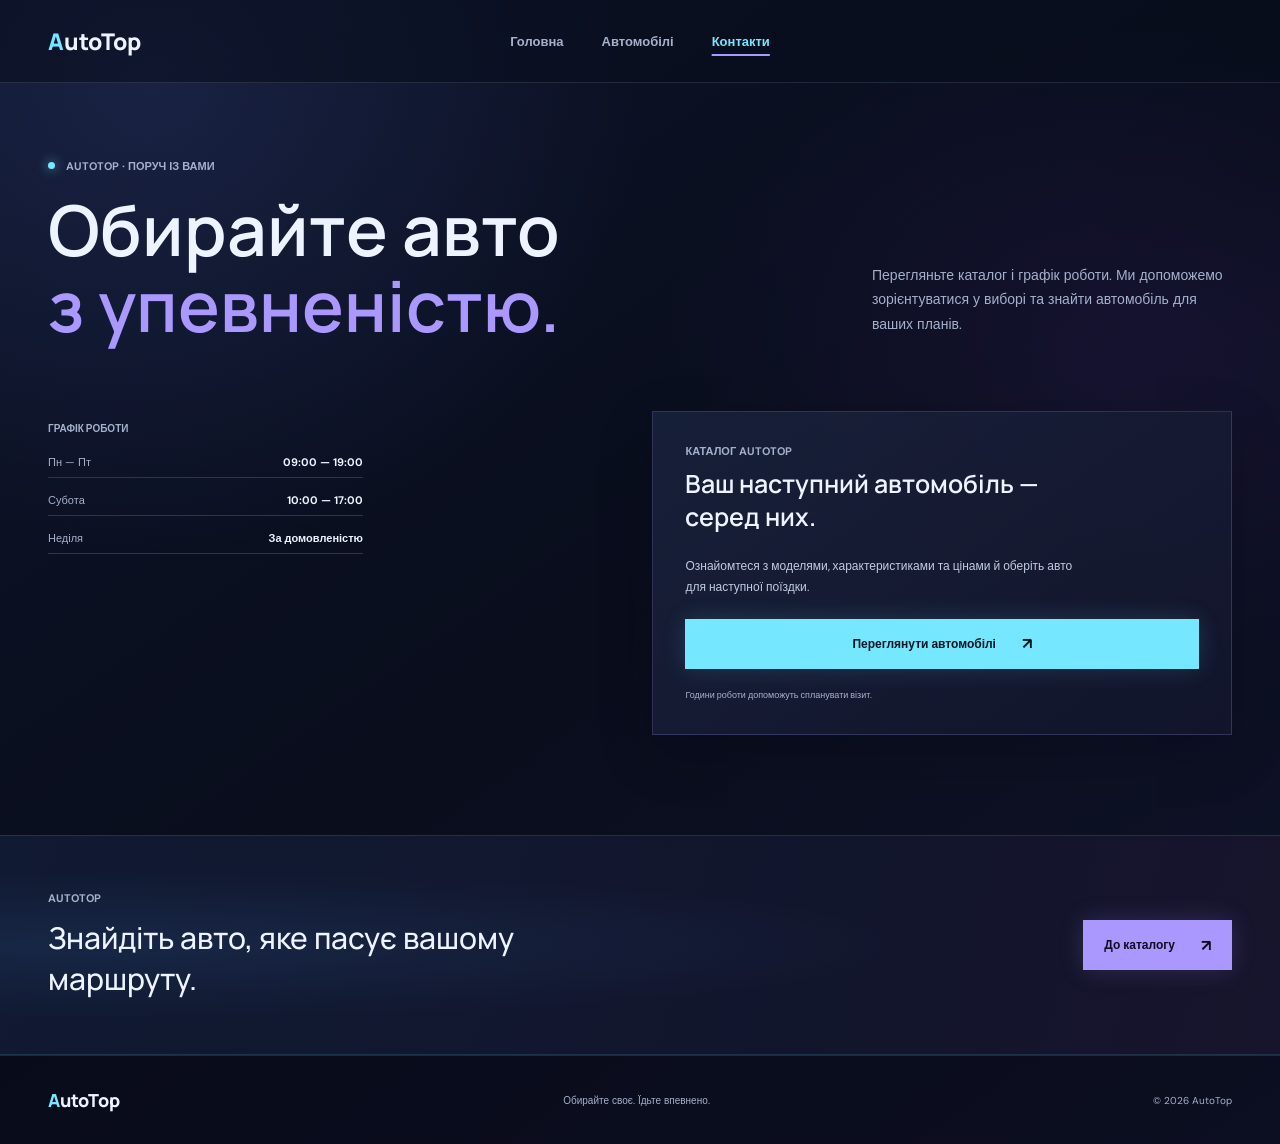
<file: contact.html>
<!DOCTYPE html>
<html lang="uk">
<head>
  <meta charset="UTF-8">
  <meta name="viewport" content="width=device-width, initial-scale=1.0">
  <meta name="theme-color" content="#090d1c">
  <meta name="description" content="Зв'яжіться з командою AutoTop, поставте запитання або заплануйте консультацію.">
  <title>Контакти — AutoTop</title>
  <link rel="preconnect" href="https://fonts.googleapis.com">
  <link rel="preconnect" href="https://fonts.gstatic.com" crossorigin>
  <link href="https://fonts.googleapis.com/css2?family=DM+Sans:wght@400;500;600;700&family=Manrope:wght@400;500;600;700;800&display=swap" rel="stylesheet">
  <link rel="stylesheet" href="style.css">
</head>
<body>
  <header class="site-header"><div class="container header-inner">
    <a class="wordmark" href="index.html" aria-label="AutoTop — на головну">AutoTop</a>
    <input class="menu-checkbox" type="checkbox" id="menu-toggle">
    <label class="menu-toggle" for="menu-toggle"><span></span><span></span><span class="visually-hidden">Меню навігації</span></label>
    <nav class="primary-nav" id="primary-navigation" aria-label="Головна навігація"><a href="index.html">Головна</a><a href="cars.html">Автомобілі</a><a class="is-current" href="contact.html" aria-current="page">Контакти</a></nav>
  </div></header>

  <main>
    <section class="page-intro contact-intro container"><p class="eyebrow"><span class="eyebrow-dot"></span> AutoTop · поруч із вами</p><div class="page-intro-row"><h1>Обирайте авто<br><span>з упевненістю.</span></h1><p>Перегляньте каталог і графік роботи. Ми допоможемо зорієнтуватися у виборі та знайти автомобіль для ваших планів.</p></div></section>

    <section class="contact-layout container">
      <div class="contact-details">
        <div class="contact-block"><span class="contact-label">Графік роботи</span><div class="hours-row"><span>Пн — Пт</span><strong>09:00 — 19:00</strong></div><div class="hours-row"><span>Субота</span><strong>10:00 — 17:00</strong></div><div class="hours-row"><span>Неділя</span><strong>За домовленістю</strong></div></div>
      </div>
      <div class="contact-form">
        <p class="eyebrow">Каталог AutoTop</p><h2>Ваш наступний автомобіль — серед них.</h2>
        <p>Ознайомтеся з моделями, характеристиками та цінами й оберіть авто для наступної поїздки.</p>
        <a class="button button-dark form-submit" href="cars.html">Переглянути автомобілі <span aria-hidden="true">↗</span></a>
        <small>Години роботи допоможуть спланувати візит.</small>
      </div>
    </section>

    <section class="visit-band"><div class="container visit-content"><div><p class="eyebrow">AutoTop</p><h2>Знайдіть авто, яке пасує вашому маршруту.</h2></div><a class="button button-light" href="cars.html">До каталогу <span aria-hidden="true">↗</span></a></div></section>
  </main>
  <footer class="site-footer"><div class="container footer-inner"><a class="wordmark" href="index.html">AutoTop</a><p>Обирайте своє. Їдьте впевнено.</p><span>© 2026 AutoTop</span></div></footer>
</body>
</html>
</file>
<file: style.css>
:root {
	color-scheme: dark;
	--paper: #090d1c;
	--white: #121a30;
	--ink: #edf3ff;
	--muted: #a5b1cb;
	--line: #2a3552;
	--accent: #75e7ff;
	--accent-secondary: #aa98ff;
	--serif: "Manrope", sans-serif;
	--sans: "DM Sans", sans-serif;
}

* { box-sizing: border-box; }
html { scroll-behavior: smooth; }
body { margin: 0; background: radial-gradient(ellipse at 12% 8%, rgba(75, 95, 183, .2), transparent 31%), radial-gradient(ellipse at 88% 30%, rgba(89, 48, 153, .15), transparent 29%), linear-gradient(145deg, #0d1429 0%, var(--paper) 52%, #101329 100%); color: var(--ink); font-family: var(--sans); -webkit-font-smoothing: antialiased; }
img { display: block; width: 100%; }
a { color: inherit; text-decoration: none; }
button, input, select { font: inherit; }
.container { width: min(77.5rem, calc(100% - 6rem)); margin-inline: auto; }

.site-header { position: relative; z-index: 5; border-bottom: .0625rem solid rgba(165, 177, 203, .16); background: rgba(9, 13, 28, .55); }
.header-inner { min-height: 5.125rem; display: flex; align-items: center; justify-content: space-between; gap: 2rem; }
.wordmark { color: var(--ink); font: 800 1.4375rem/1 var(--serif); letter-spacing: 0; }
.wordmark::first-letter { color: var(--accent); }
.primary-nav { position: absolute; left: 50%; display: flex; align-items: center; gap: 2.375rem; transform: translateX(-50%); }
.primary-nav a { font-size: .8125rem; font-weight: 600; }
.primary-nav a { color: var(--muted); transition: color .2s ease; }
.primary-nav a:hover, .primary-nav a.is-current { color: var(--accent); }
.primary-nav a.is-current { text-decoration: underline; text-decoration-color: var(--accent-secondary); text-decoration-thickness: .125rem; text-underline-offset: .5rem; }
.menu-checkbox, .menu-toggle { display: none; }
.visually-hidden { position: absolute; width: .0625rem; height: .0625rem; overflow: hidden; clip: rect(0, 0, 0, 0); white-space: nowrap; }

.hero { display: grid; grid-template-columns: .88fr 1.12fr; min-height: 36.875rem; padding-top: 2.25rem; padding-bottom: 2.75rem; gap: 2.25rem; align-items: stretch; }
.hero-copy { display: flex; flex-direction: column; align-items: flex-start; justify-content: center; padding: 1.875rem 0 2.25rem; }
.eyebrow { margin: 0 0 1.25rem; color: var(--muted); font-size: .6875rem; font-weight: 700; letter-spacing: 0; text-transform: uppercase; }
.eyebrow-dot { display: inline-block; width: .4375rem; height: .4375rem; margin-right: .5rem; border-radius: 50%; background: var(--accent); box-shadow: 0 0 .75rem rgba(117, 231, 255, .8); vertical-align: .0625rem; }
h1, h2, h3, p { margin-top: 0; }
h1, h2, h3 { font-family: var(--serif); }
.hero h1 { max-width: 33.75rem; margin: 0; font-size: clamp(2.625rem, 5vw, 4.1875rem); line-height: 1.08; font-weight: 600; letter-spacing: 0; }
.hero h1 span, .page-intro h1 span { color: var(--accent-secondary); }
.hero-description { max-width: 26.875rem; margin: 1.4375rem 0 1.75rem; color: #c0cbe0; font-size: .9375rem; line-height: 1.75; }
.hero-actions { display: flex; align-items: center; gap: 1.625rem; }
.button { min-height: 3.125rem; display: inline-flex; justify-content: center; align-items: center; gap: 1.625rem; padding: 0 1.3125rem; border: 0; font-size: .75rem; font-weight: 700; transition: transform .2s ease, background .2s ease; }
.button:hover { transform: translateY(-0.125rem); }
.button-dark { background: var(--accent); color: #071522; box-shadow: 0 0 1.5rem rgba(117, 231, 255, .16); }
.button-dark:hover { background: #a1f0ff; box-shadow: 0 0 1.875rem rgba(117, 231, 255, .28); }
.button-light { background: var(--accent-secondary); color: #100d22; box-shadow: 0 0 1.5rem rgba(170, 152, 255, .18); }
.button-light:hover { background: #c0b4ff; }
.text-link { display: inline-flex; align-items: center; gap: .75rem; font-size: .75rem; font-weight: 700; }
.text-link span, .button span { font-size: 1rem; }
.hero-note { display: flex; align-items: center; gap: .6875rem; margin-top: 3.1875rem; color: var(--muted); font-size: .6875rem; line-height: 1.7; }
.hero-note strong { color: var(--ink); font-size: .75rem; }
.note-mark { width: 1.9375rem; height: 1.9375rem; display: grid; place-items: center; border: .0625rem solid rgba(117, 231, 255, .45); border-radius: 50%; color: var(--accent); font-weight: 700; box-shadow: 0 0 1.125rem rgba(117, 231, 255, .12); }
.hero-visual { position: relative; min-height: 31.25rem; overflow: hidden; background: #18213a; box-shadow: 0 1.25rem 4.375rem rgba(2, 5, 17, .4); }
.hero-visual > img { height: 100%; position: absolute; inset: 0; object-fit: cover; }
.image-caption { position: absolute; right: 1.125rem; bottom: 1.125rem; left: 1.125rem; display: flex; justify-content: space-between; padding-top: .8125rem; border-top: .0625rem solid rgba(255,255,255,.6); color: white; font-size: .625rem; font-weight: 600; text-shadow: 0 .0625rem .5rem #0008; }
.hero-stamp { position: absolute; top: 1.25rem; right: 1.25rem; width: 3.625rem; height: 3.625rem; display: grid; place-content: center; border: .0625rem solid rgba(255, 255, 255, .35); border-radius: 50%; background: rgba(14, 20, 42, .72); color: var(--accent); text-align: center; font: 700 .75rem/1.1 var(--serif); backdrop-filter: blur(.75rem); }
.hero-stamp span { font-size: .625rem; }

.trust-strip { border-block: .0625rem solid rgba(165, 177, 203, .1); background: linear-gradient(100deg, rgba(22, 32, 58, .96), rgba(18, 25, 48, .96) 55%, rgba(32, 26, 61, .92)); }
.trust-grid { min-height: 8.375rem; display: grid; grid-template-columns: repeat(3, 1fr) 1.3fr; align-items: center; gap: 1.5rem; }
.trust-grid > div { display: flex; flex-direction: column; gap: .25rem; }
.trust-grid strong { font: 700 1.75rem/1 var(--serif); }
.trust-grid strong span { color: var(--accent); }
.trust-grid > div > span { color: var(--muted); font-size: .6875rem; }
.trust-grid > p { margin: 0; justify-self: end; font: 600 .9375rem/1.5 var(--serif); }
.trust-grid > p span { color: var(--accent-secondary); }

.section { padding-top: 5.875rem; padding-bottom: 6.25rem; }
.section-heading { display: flex; align-items: end; justify-content: space-between; margin-bottom: 1.8125rem; }
.section-heading .eyebrow { margin-bottom: .6875rem; }
.section-heading h2 { margin: 0; font-size: 2.125rem; font-weight: 600; letter-spacing: 0; }
.section-heading > .text-link { margin-bottom: .3125rem; }
.car-grid { display: grid; grid-template-columns: repeat(3, minmax(0, 1fr)); gap: 1.75rem 1.375rem; }
.car-card { min-width: 0; overflow: hidden; border: .0625rem solid rgba(165, 177, 203, .15); background: linear-gradient(145deg, rgba(20, 30, 54, .9), rgba(13, 19, 37, .94)); box-shadow: 0 .875rem 2.375rem rgba(2, 5, 17, .2); transition: border-color .25s ease, transform .25s ease, box-shadow .25s ease; }
.car-card:hover { transform: translateY(-0.25rem); border-color: rgba(117, 231, 255, .38); box-shadow: 0 1.25rem 3rem rgba(2, 5, 17, .35), 0 0 1.75rem rgba(117, 231, 255, .06); }
.car-image { position: relative; display: block; aspect-ratio: 1.47 / 1; overflow: hidden; background: #18213a; }
.car-image img { height: 100%; object-fit: cover; transition: transform .5s ease; }
.car-image:hover img { transform: scale(1.035); }
.car-tag { position: absolute; top: .8125rem; left: .8125rem; padding: .5rem .625rem; background: var(--accent); color: #071522; font-size: .5625rem; font-weight: 700; }
.car-tag-light { background: rgba(17, 26, 48, .94); color: var(--ink); }
.car-info { padding: .9375rem 1rem 1.125rem; }
.car-title-line { display: flex; align-items: baseline; justify-content: space-between; gap: .5rem; }
.car-title-line h2, .car-title-line h3 { overflow: hidden; margin: 0; font: 700 .9375rem/1.4 var(--serif); text-overflow: ellipsis; white-space: nowrap; }
.car-title-line > span { flex: 0 0 auto; color: var(--muted); font-size: .6875rem; }
.car-info > p { margin: .4375rem 0 .875rem; color: var(--muted); font-size: .625rem; }
.car-bottom { display: flex; align-items: center; justify-content: space-between; padding-top: .75rem; border-top: .0625rem solid var(--line); }
.car-bottom strong { font: 700 1rem var(--serif); }
.car-bottom a { font-size: .625rem; font-weight: 700; }
.car-bottom a span { padding-left: .3125rem; font-size: .875rem; }

.promise-band { padding: 4.75rem 0 5.125rem; border-block: .0625rem solid rgba(170, 152, 255, .14); background: radial-gradient(ellipse at 82% 0%, rgba(94, 62, 172, .2), transparent 44%), linear-gradient(110deg, #111a33, #111126 75%, #17132d); color: var(--ink); }
.promise-content { display: grid; grid-template-columns: 1fr auto; align-items: end; gap: 1.25rem 2.5rem; }
.promise-content .eyebrow { grid-column: 1 / -1; margin: 0; color: var(--muted); }
.promise-content h2 { max-width: 39.375rem; margin: 0; font-size: clamp(1.875rem, 4vw, 3rem); line-height: 1.16; font-weight: 500; }
.promise-points { display: flex; grid-column: 1 / -1; flex-wrap: wrap; gap: .75rem 2.125rem; padding-top: .75rem; color: #c4cee2; font-size: .6875rem; }
.promise-points b { margin-right: .5rem; color: var(--accent); font-size: .625rem; }
.promise-content .button { grid-column: 2; grid-row: 2 / span 2; }

.page-intro { padding-top: 4.75rem; }
.page-intro > .eyebrow { margin-bottom: 1.1875rem; }
.page-intro-row { display: flex; justify-content: space-between; align-items: end; gap: 2rem; }
.page-intro h1 { margin: 0; font-size: clamp(2.625rem, 5.6vw, 4.375rem); line-height: 1.08; font-weight: 600; letter-spacing: 0; }
.page-intro-row > p { max-width: 22.5rem; margin: 0 0 .4375rem; color: var(--muted); font-size: .875rem; line-height: 1.75; }
.catalog-meta { display: flex; justify-content: space-between; padding: 2.4375rem 0 .9375rem; border-bottom: .0625rem solid var(--line); color: var(--muted); font-size: .6875rem; }
.catalog-meta strong { color: var(--ink); }
.catalog-meta b { margin-left: .3125rem; color: var(--accent); }
.catalog-section { padding-top: 1.25rem; padding-bottom: 4.875rem; }
.catalog-toolbar { display: flex; justify-content: space-between; align-items: center; gap: 1.25rem; margin-bottom: 1.5625rem; }
.filter-group { display: flex; flex-wrap: wrap; gap: .4375rem; }
.filter-button { min-height: 2.25rem; display: inline-flex; align-items: center; padding: 0 .9375rem; border: .0625rem solid var(--line); background: rgba(18, 26, 48, .82); color: var(--muted); cursor: pointer; font-size: .625rem; font-weight: 600; transition: .2s ease; }
.filter-button:hover, #filter-all:checked ~ .catalog-toolbar label[for="filter-all"], #filter-sedan:checked ~ .catalog-toolbar label[for="filter-sedan"], #filter-suv:checked ~ .catalog-toolbar label[for="filter-suv"], #filter-electric:checked ~ .catalog-toolbar label[for="filter-electric"] { border-color: var(--accent); background: var(--accent); color: #071522; }
.filter-input { position: absolute; width: .0625rem; height: .0625rem; overflow: hidden; clip: rect(0, 0, 0, 0); white-space: nowrap; }
#filter-all:focus-visible ~ .catalog-toolbar label[for="filter-all"],
#filter-sedan:focus-visible ~ .catalog-toolbar label[for="filter-sedan"],
#filter-suv:focus-visible ~ .catalog-toolbar label[for="filter-suv"],
#filter-electric:focus-visible ~ .catalog-toolbar label[for="filter-electric"] { outline: .125rem solid var(--accent-secondary); outline-offset: .1875rem; }
.button:focus-visible, a:focus-visible, .menu-toggle:focus-visible, input:focus-visible, select:focus-visible { outline: .125rem solid var(--accent-secondary); outline-offset: .1875rem; }
.catalog-note { color: var(--muted); font-size: .625rem; }
#filter-sedan:checked ~ .catalog-grid [data-category]:not([data-category="sedan"]),
#filter-suv:checked ~ .catalog-grid [data-category]:not([data-category="suv"]),
#filter-electric:checked ~ .catalog-grid [data-category]:not([data-category="electric"]) { display: none; }
.catalog-grid .car-image { aspect-ratio: 1.55 / 1; }
.catalog-grid .car-title-line h2 { font-size: .875rem; }
.catalog-cta { border-top: .0625rem solid var(--line); }
.catalog-cta-inner { min-height: 7.25rem; display: flex; align-items: center; justify-content: space-between; }
.catalog-cta-inner p { margin: 0; font: 600 1.1875rem var(--serif); }

.contact-intro { padding-bottom: 3.4375rem; }
.contact-layout { display: grid; grid-template-columns: .9fr 1.1fr; gap: 11%; padding-top: .8125rem; padding-bottom: 6.25rem; }
.contact-details { display: flex; flex-direction: column; gap: 1.9375rem; padding-top: .6875rem; }
.contact-block { display: flex; flex-direction: column; align-items: flex-start; gap: .4375rem; }
.contact-label { margin-bottom: .3125rem; color: var(--muted); font-size: .625rem; font-weight: 700; text-transform: uppercase; }
.contact-block > a:not(.contact-main), .contact-block > p:not(.contact-main) { margin: 0; color: #c0cbe0; font-size: .75rem; }
.contact-block .contact-main { margin: 0; font: 600 1.125rem/1.45 var(--serif); }
.contact-block a.contact-main { transition: color .2s ease; }
.contact-block a.contact-main:hover { color: var(--accent); }
.hours-row { width: min(100%, 19.6875rem); display: flex; justify-content: space-between; gap: 1.25rem; padding: .5rem 0; border-bottom: .0625rem solid var(--line); color: var(--muted); font-size: .6875rem; }
.hours-row strong { color: var(--ink); font-size: .6875rem; }
.contact-form { padding: 2rem; border: .0625rem solid rgba(170, 152, 255, .2); background: linear-gradient(145deg, rgba(24, 32, 58, .96), rgba(18, 20, 43, .96)); box-shadow: 0 1.125rem 3.125rem rgba(2, 5, 17, .22); }
.contact-form .eyebrow { margin-bottom: .625rem; }
.contact-form h2 { max-width: 23.125rem; margin: 0 0 1.4375rem; font-size: 1.5625rem; line-height: 1.3; font-weight: 600; }
.contact-form > p:not(.eyebrow) { max-width: 25rem; margin-bottom: 1.375rem; color: #c0cbe0; font-size: .75rem; line-height: 1.7; }
.form-submit { width: 100%; margin: 0 0 1.125rem; }
.contact-form small { display: block; margin-top: .125rem; color: var(--muted); font-size: .5625rem; line-height: 1.5; }
.visit-band { padding: 3.4375rem 0; border-block: .0625rem solid rgba(117, 231, 255, .13); background: radial-gradient(ellipse at 10% 50%, rgba(51, 92, 153, .2), transparent 48%), linear-gradient(105deg, #101a32, #12152c 70%, #18142d); color: var(--ink); }
.visit-content { display: flex; justify-content: space-between; align-items: center; gap: 1.875rem; }
.visit-content .eyebrow { margin-bottom: .75rem; color: var(--muted); }
.visit-content h2 { max-width: 35rem; margin: 0; font-size: 1.875rem; font-weight: 500; }

.site-footer { border-top: .0625rem solid rgba(165, 177, 203, .16); background: rgba(7, 10, 23, .45); }
.footer-inner { min-height: 5.5rem; display: flex; align-items: center; justify-content: space-between; gap: 1.125rem; }
.footer-inner .wordmark { font-size: 1.125rem; }
.footer-inner p, .footer-inner > span { margin: 0; color: var(--muted); font-size: .625rem; }

@media (max-width: 56.25rem) {
	.container { width: min(100% - 3.5rem, 47.5rem); }
	.header-inner { min-height: 4.5rem; }
	.hero { min-height: 31.25rem; grid-template-columns: .95fr 1.05fr; gap: 1.4375rem; }
	.hero-visual { min-height: 26.875rem; }
	.hero h1 { font-size: clamp(2.375rem, 6vw, 3.375rem); }
	.hero-description { font-size: .8125rem; }
	.hero-note { margin-top: 2.125rem; }
	.car-grid { gap: 1.5625rem 1rem; }
	.car-title-line h3 { font-size: .8125rem; }
	.car-info > p { font-size: .5625rem; }
	.contact-layout { gap: 7%; }
}

@media (max-width: 42.5rem) {
	.container { width: calc(100% - 2.5rem); }
	.header-inner { min-height: 4.125rem; gap: .875rem; }
	.wordmark { font-size: 1.3125rem; }
	.menu-checkbox { position: absolute; width: .0625rem; height: .0625rem; display: block; overflow: hidden; clip: rect(0, 0, 0, 0); white-space: nowrap; }
	.menu-toggle { width: 2.375rem; height: 2.375rem; display: flex; flex-direction: column; justify-content: center; align-items: center; gap: .3125rem; border: .0625rem solid var(--line); background: transparent; cursor: pointer; }
	.menu-toggle span { width: .9375rem; height: .0625rem; background: var(--ink); transition: transform .2s ease; }
	.menu-toggle .visually-hidden { width: .0625rem; height: .0625rem; }
	.menu-checkbox:checked + .menu-toggle span:first-child { transform: translateY(.1875rem) rotate(45deg); }
	.menu-checkbox:checked + .menu-toggle span:nth-child(2) { transform: translateY(-0.1875rem) rotate(-45deg); }
	.menu-checkbox:focus-visible + .menu-toggle { outline: .125rem solid var(--accent-secondary); outline-offset: .1875rem; }
	.primary-nav { position: absolute; top: 4.0625rem; right: 0; left: 0; display: none; flex-direction: column; align-items: stretch; gap: 0; padding: .5rem 1.25rem 1.0625rem; border-bottom: .0625rem solid var(--line); background: var(--paper); transform: none; }
	.menu-checkbox:checked ~ .primary-nav { display: flex; }
	.primary-nav a { padding: .8125rem 0; border-bottom: .0625rem solid var(--line); font-size: .8125rem; }
	.primary-nav a:last-child { border-bottom: 0; }
	.primary-nav a.is-current { text-decoration: none; }
	.hero { grid-template-columns: 1fr; gap: 1.5625rem; padding-top: 1.9375rem; padding-bottom: 1.75rem; }
	.hero-copy { padding: .75rem 0 0; }
	.eyebrow { margin-bottom: .9375rem; font-size: .625rem; }
	.hero h1 { max-width: 31.25rem; font-size: clamp(2.625rem, 11vw, 3.75rem); }
	.hero-description { max-width: 30rem; margin: 1.0625rem 0 1.375rem; font-size: .8125rem; }
	.hero-actions { gap: 1.1875rem; }
	.button { min-height: 2.9375rem; gap: 1.125rem; padding-inline: 1rem; font-size: .6875rem; }
	.hero-note { margin-top: 1.5625rem; }
	.hero-visual { min-height: 0; aspect-ratio: 1.12 / 1; }
	.hero-stamp { width: 3rem; height: 3rem; }
	.trust-grid { grid-template-columns: repeat(3, 1fr); gap: 1.1875rem .75rem; padding-top: 1.5rem; padding-bottom: 1.5rem; }
	.trust-grid strong { font-size: 1.4375rem; }
	.trust-grid > div > span { font-size: .5625rem; line-height: 1.4; }
	.trust-grid > p { grid-column: 1 / -1; justify-self: start; font-size: .8125rem; }
	.section { padding-top: 3.9375rem; padding-bottom: 4.25rem; }
	.section-heading { align-items: end; gap: .75rem; margin-bottom: 1.25rem; }
	.section-heading h2 { font-size: 1.6875rem; }
	.section-heading > .text-link { gap: .375rem; font-size: .625rem; white-space: nowrap; }
	.featured-grid { grid-template-columns: 1fr; gap: 1.75rem; }
	.featured-grid .car-image { aspect-ratio: 1.55 / 1; }
	.car-title-line h3, .car-title-line h2 { font-size: .875rem; }
	.car-info > p { font-size: .625rem; }
	.promise-band { padding: 3.375rem 0 3.625rem; }
	.promise-content { grid-template-columns: 1fr; gap: 1.1875rem; }
	.promise-content .eyebrow { grid-column: auto; }
	.promise-content h2 { font-size: 2.125rem; }
	.promise-points { grid-column: auto; flex-direction: column; gap: .6875rem; padding: 0 0 .25rem; }
	.promise-content .button { grid-column: auto; grid-row: auto; justify-self: start; }
	.page-intro { padding-top: 3.25rem; }
	.page-intro-row { align-items: flex-start; flex-direction: column; gap: 1rem; }
	.page-intro h1 { font-size: clamp(2.6875rem, 11vw, 3.875rem); }
	.page-intro-row > p { max-width: 28.125rem; font-size: .8125rem; }
	.catalog-meta { padding-top: 1.625rem; font-size: .625rem; }
	.catalog-section { padding-top: .9375rem; padding-bottom: 2.9375rem; }
	.catalog-toolbar { align-items: flex-start; flex-direction: column; gap: .75rem; margin-bottom: 1.125rem; }
	.filter-group { gap: .375rem; }
	.filter-button { min-height: 2.125rem; padding: 0 .6875rem; font-size: .5625rem; }
	.catalog-grid { grid-template-columns: repeat(2, minmax(0, 1fr)); gap: 1.5rem .75rem; }
	.catalog-grid .car-image { aspect-ratio: 1.18 / 1; }
	.catalog-grid .car-title-line { align-items: flex-start; flex-direction: column; gap: .125rem; }
	.catalog-grid .car-title-line h2 { max-width: 100%; font-size: .75rem; }
	.catalog-grid .car-title-line > span { font-size: .5625rem; }
	.catalog-grid .car-info > p { min-height: 1.6875rem; margin: .3125rem 0 .625rem; font-size: .5625rem; line-height: 1.45; }
	.catalog-grid .car-bottom { align-items: flex-start; flex-direction: column; gap: .5rem; }
	.catalog-grid .car-bottom strong { font-size: .875rem; }
	.catalog-grid .car-tag { top: .5rem; left: .5rem; padding: .375rem .4375rem; font-size: .5rem; }
	.catalog-note { font-size: .5625rem; }
	.catalog-cta-inner { min-height: 6.25rem; }
	.catalog-cta-inner p { font-size: .9375rem; }
	.contact-intro { padding-bottom: 2.3125rem; }
	.contact-layout { grid-template-columns: 1fr; gap: 2.375rem; padding-bottom: 3.75rem; }
	.contact-details { display: grid; grid-template-columns: 1fr 1fr; gap: 1.6875rem .9375rem; }
	.contact-block .contact-main { font-size: .9375rem; }
	.contact-block > a:not(.contact-main), .contact-block > p:not(.contact-main) { font-size: .625rem; line-height: 1.5; }
	.hours-row { gap: .625rem; font-size: .5625rem; }
	.hours-row strong { font-size: .5625rem; text-align: right; }
	.contact-form { padding: 1.5rem 1.25rem; }
	.contact-form h2 { font-size: 1.4375rem; }
	.visit-band { padding: 2.5rem 0; }
	.visit-content { align-items: flex-start; flex-direction: column; gap: 1.375rem; }
	.visit-content h2 { font-size: 1.625rem; }
	.footer-inner { min-height: 5.875rem; flex-wrap: wrap; justify-content: space-between; gap: .4375rem 1rem; padding-top: 1.0625rem; padding-bottom: 1.0625rem; }
	.footer-inner .wordmark { order: 0; }
	.footer-inner > span { order: 1; }
	.footer-inner p { flex-basis: 100%; order: 2; }
}

@media (prefers-reduced-motion: reduce) {
	*, *::before, *::after { scroll-behavior: auto !important; transition-duration: .01ms !important; }
}
</file>
